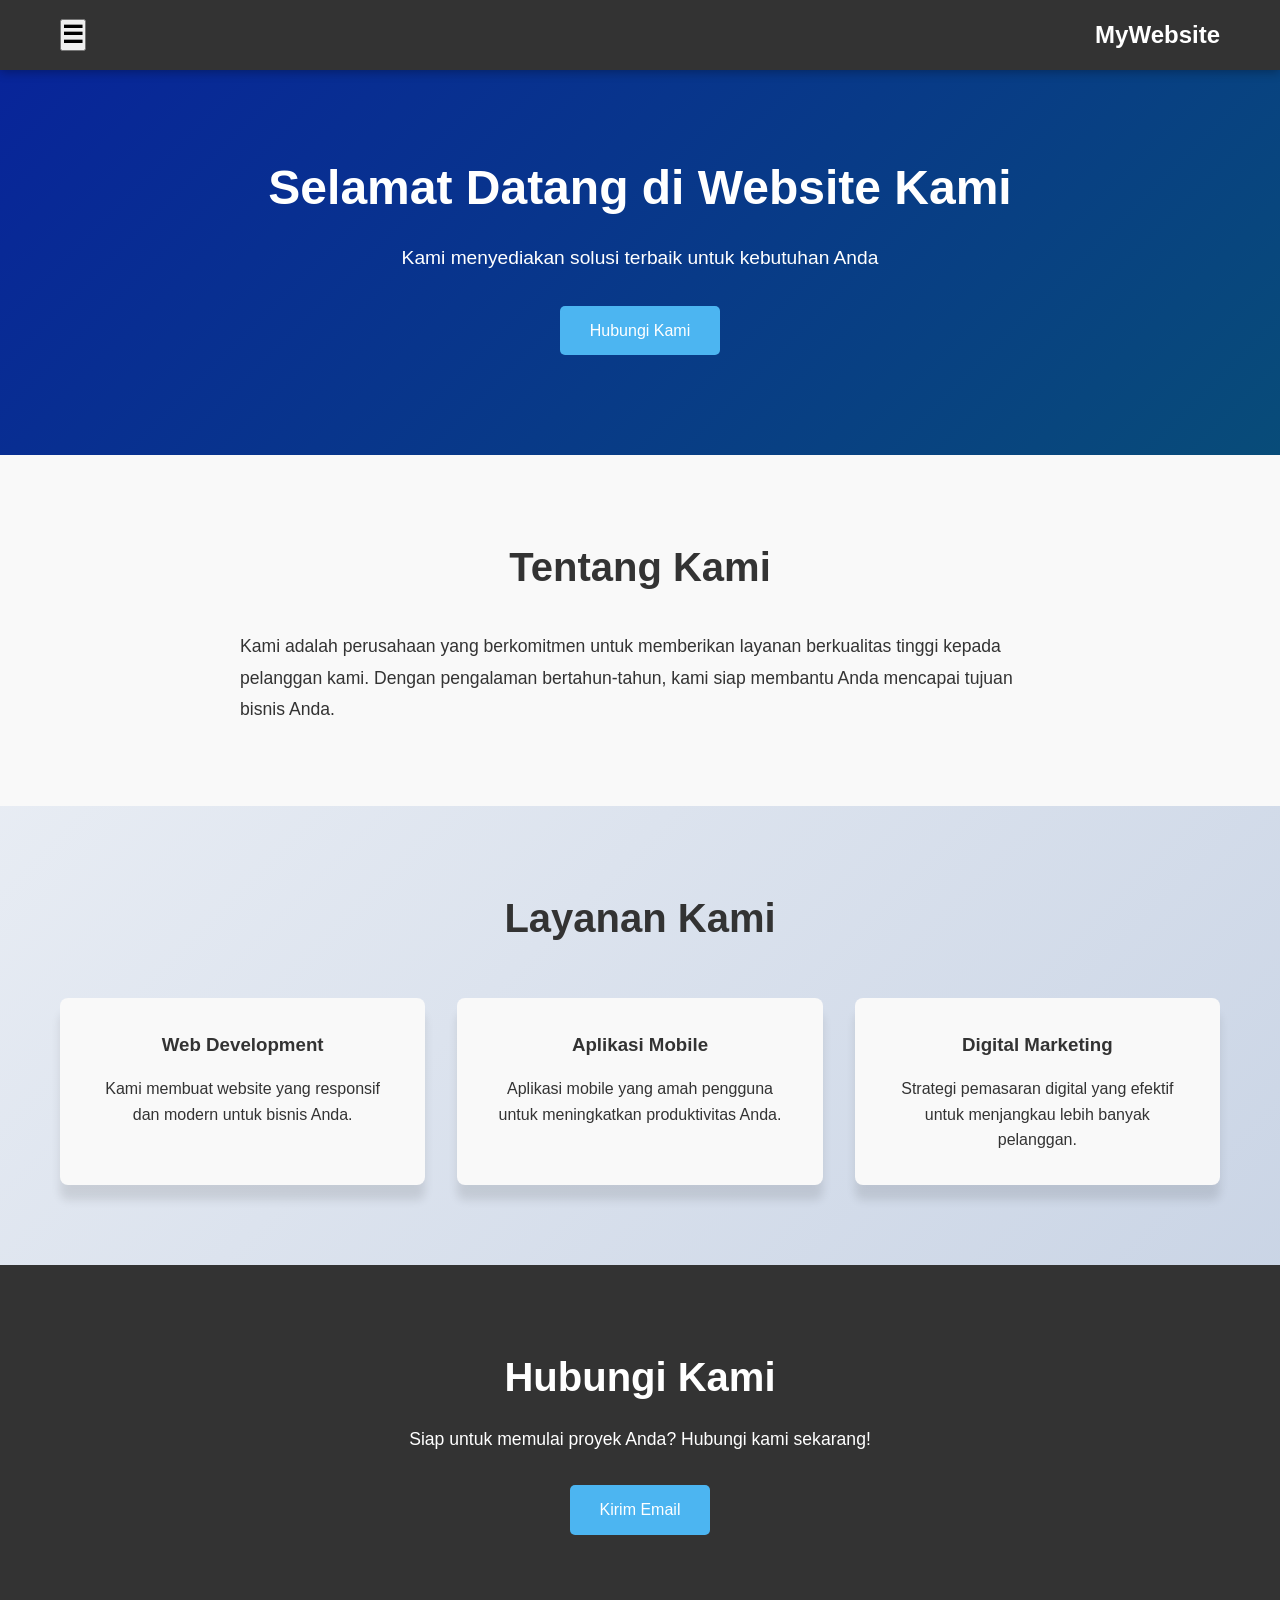
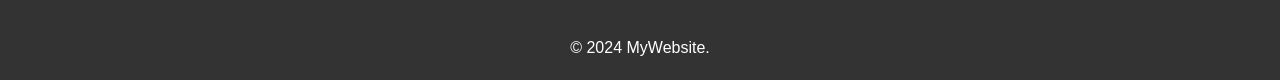
<file: index.html>
<!DOCTYPE html>
<html lang="id">

<head>
    <meta charset="UTF-8">
    <meta name="viewport" content="width=device-width, initial-scale=1.0">
    <title>Landing Page Sederhana</title>
    <link rel="stylesheet" href="index.css">
</head>

<body>
    <header>
        <nav>
            <div class="container">
                <div class="menu">
                    <button onclick="menu.hidden^=1">
                        <h1 class="logo">☰</h1>
                    </button>
                    <ul id="menu" hidden>
                        <a href="#home">Beranda</a>
                        <a href="#about">Tentang</a>
                        <a href="#services">Layanan</a>
                        <a href="#contact">Kontak</a>
                    </ul>
                </div>

                <div>
                    <h1 class="logo">MyWebsite</h1>
                </div>
            </div>
        </nav>
    </header>

    <section id="home" class="box-2">
        <div class="container">
            <h2>Selamat Datang di Website Kami</h2>
            <p>Kami menyediakan solusi terbaik untuk kebutuhan Anda</p>
            <a href="#contact" class="btn">Hubungi Kami</a>
        </div>
    </section>

    <section id="about" class="about">
        <div class="container">
            <h2>Tentang Kami</h2>
            <p>Kami adalah perusahaan yang berkomitmen untuk memberikan layanan berkualitas tinggi kepada pelanggan
                kami. Dengan pengalaman bertahun-tahun, kami siap membantu Anda mencapai tujuan bisnis Anda.</p>
        </div>
    </section>

    <section id="services" class="services">
        <div class="container">
            <h2>Layanan Kami</h2>
            <div class="service-grid">
                <div class="service-item">
                    <h3>Web Development</h3>
                    <p>Kami membuat website yang responsif dan modern untuk bisnis Anda.</p>
                </div>
                <div class="service-item">
                    <h3>Aplikasi Mobile</h3>
                    <p>Aplikasi mobile yang amah pengguna untuk meningkatkan produktivitas Anda.</p>
                </div>
                <div class="service-item">
                    <h3>Digital Marketing</h3>
                    <p>Strategi pemasaran digital yang efektif untuk menjangkau lebih banyak pelanggan.</p>
                </div>
            </div>
        </div>
    </section>

    <section id="contact" class="contact">
        <div class="container">
            <h2>Hubungi Kami</h2>
            <p>Siap untuk memulai proyek Anda? Hubungi kami sekarang!</p>
            <a href="mailto:info@mywebsite.com" class="btn">Kirim Email</a>
        </div>
    </section>

    <footer>
        <div class="container">
            <p>&copy; 2024 MyWebsite.</p>
        </div>
    </footer>
</body>

</html>
</file>
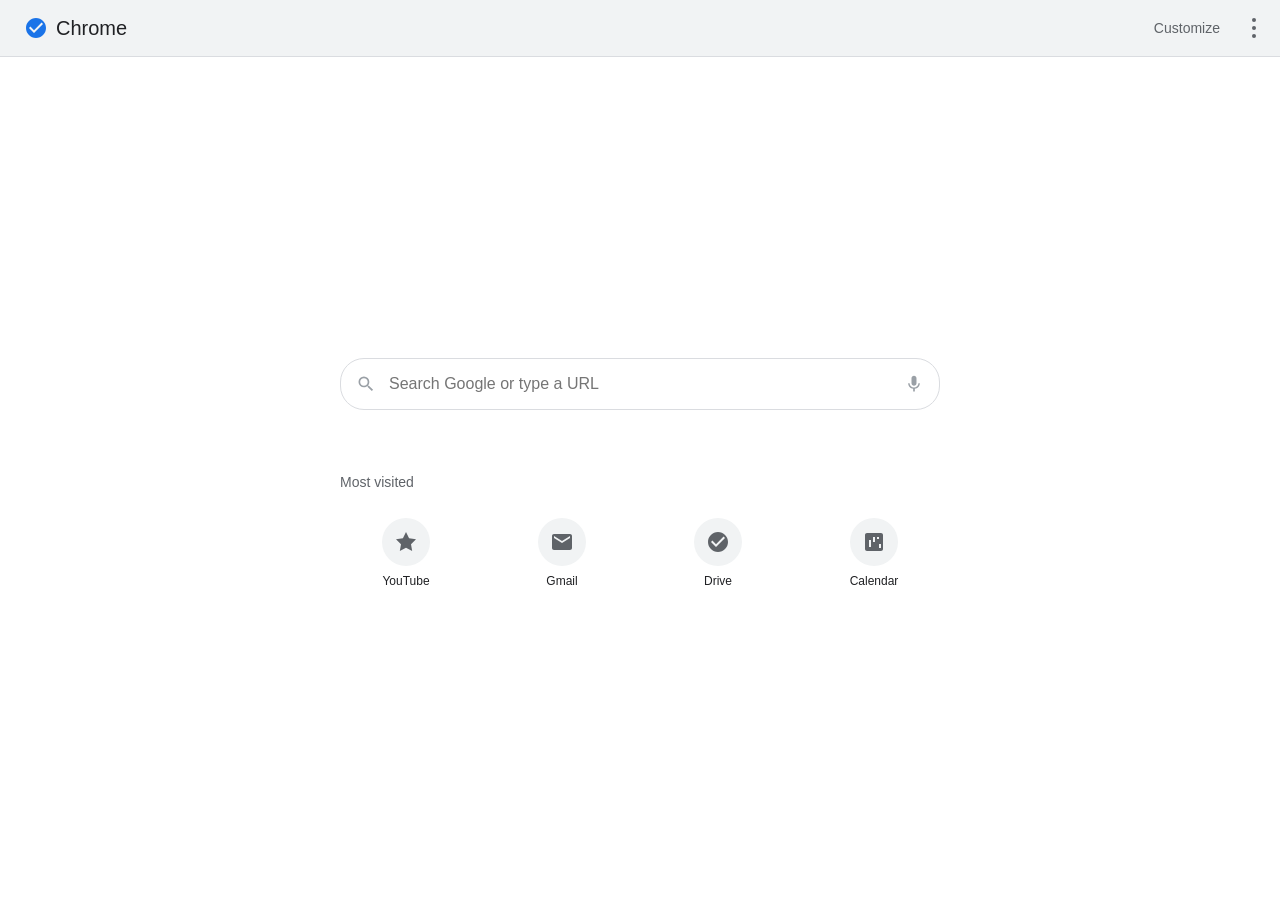
<file: page.html>
<!DOCTYPE html>
<html lang="en">
<head>
    <meta charset="UTF-8">
    <meta name="viewport" content="width=device-width, initial-scale=1.0">
    <title>New Tab</title>
    <link rel="stylesheet" href="page.css">
</head>
<body>
    <div class="chrome-container">
        <header class="chrome-header">
            <div class="chrome-logo">
                <svg viewBox="0 0 24 24" xmlns="http://www.w3.org/2000/svg">
                    <path d="M12 2C6.48 2 2 6.48 2 12s4.48 10 10 10 10-4.48 10-10S17.52 2 12 2zm-2 15l-5-5 1.41-1.41L10 14.17l7.59-7.59L19 8l-9 9z"/>
                </svg>
                <span>Chrome</span>
            </div>
            <div class="header-actions">
                <button class="customize-btn">Customize</button>
                <div class="menu-dots">
                    <span></span>
                    <span></span>
                    <span></span>
                </div>
            </div>
        </header>

        <main class="chrome-main">
            <div class="search-container">
                <div class="search-box">
                    <svg class="search-icon" viewBox="0 0 24 24">
                        <path d="M15.5 14h-.79l-.28-.27A6.471 6.471 0 0 0 16 9.5 6.5 6.5 0 1 0 9.5 16c1.61 0 3.09-.59 4.23-1.57l.27.28v.79l5 4.99L20.49 19l-4.99-5zm-6 0C7.01 14 5 11.99 5 9.5S7.01 5 9.5 5 14 7.01 14 9.5 11.99 14 9.5 14z"/>
                    </svg>
                    <input type="text" placeholder="Search Google or type a URL" class="search-input">
                    <svg class="mic-icon" viewBox="0 0 24 24">
                        <path d="M12 14c1.66 0 2.99-1.34 2.99-3L15 5c0-1.66-1.34-3-3-3S9 3.34 9 5v6c0 1.66 1.34 3 3 3zm5.3-3c0 3-2.54 5.1-5.3 5.1S6.7 14 6.7 11H5c0 3.41 2.72 6.23 6 6.72V21h2v-3.28c3.28-.48 6-3.3 6-6.72h-1.7z"/>
                    </svg>
                </div>
            </div>

            <div class="shortcuts-section">
                <h2>Most visited</h2>
                <div class="shortcuts-grid">
                    <div class="shortcut-item">
                        <div class="shortcut-icon">
                            <svg viewBox="0 0 24 24">
                                <path d="M12 2l3.09 6.26L22 9.27l-5 4.87 1.18 6.88L12 17.77l-6.18 3.25L7 14.14 2 9.27l6.91-1.01L12 2z"/>
                            </svg>
                        </div>
                        <span class="shortcut-label">YouTube</span>
                    </div>
                    <div class="shortcut-item">
                        <div class="shortcut-icon">
                            <svg viewBox="0 0 24 24">
                                <path d="M20 4H4c-1.1 0-1.99.9-1.99 2L2 18c0 1.1.9 2 2 2h16c1.1 0 2-.9 2-2V6c0-1.1-.9-2-2-2zm0 4l-8 5-8-5V6l8 5 8-5v2z"/>
                            </svg>
                        </div>
                        <span class="shortcut-label">Gmail</span>
                    </div>
                    <div class="shortcut-item">
                        <div class="shortcut-icon">
                            <svg viewBox="0 0 24 24">
                                <path d="M12 2C6.48 2 2 6.48 2 12s4.48 10 10 10 10-4.48 10-10S17.52 2 12 2zm-2 15l-5-5 1.41-1.41L10 14.17l7.59-7.59L19 8l-9 9z"/>
                            </svg>
                        </div>
                        <span class="shortcut-label">Drive</span>
                    </div>
                    <div class="shortcut-item">
                        <div class="shortcut-icon">
                            <svg viewBox="0 0 24 24">
                                <path d="M19 3H5c-1.1 0-2 .9-2 2v14c0 1.1.9 2 2 2h14c1.1 0 2-.9 2-2V5c0-1.1-.9-2-2-2zM9 17H7v-7h2v7zm4-5h-2V7h2v5zm4-3h-2V7h2v2zm2 9h-2v-4h2v4z"/>
                            </svg>
                        </div>
                        <span class="shortcut-label">Calendar</span>
                    </div>
                </div>
            </div>
        </main>
    </div>
</body>
</html>
</file>
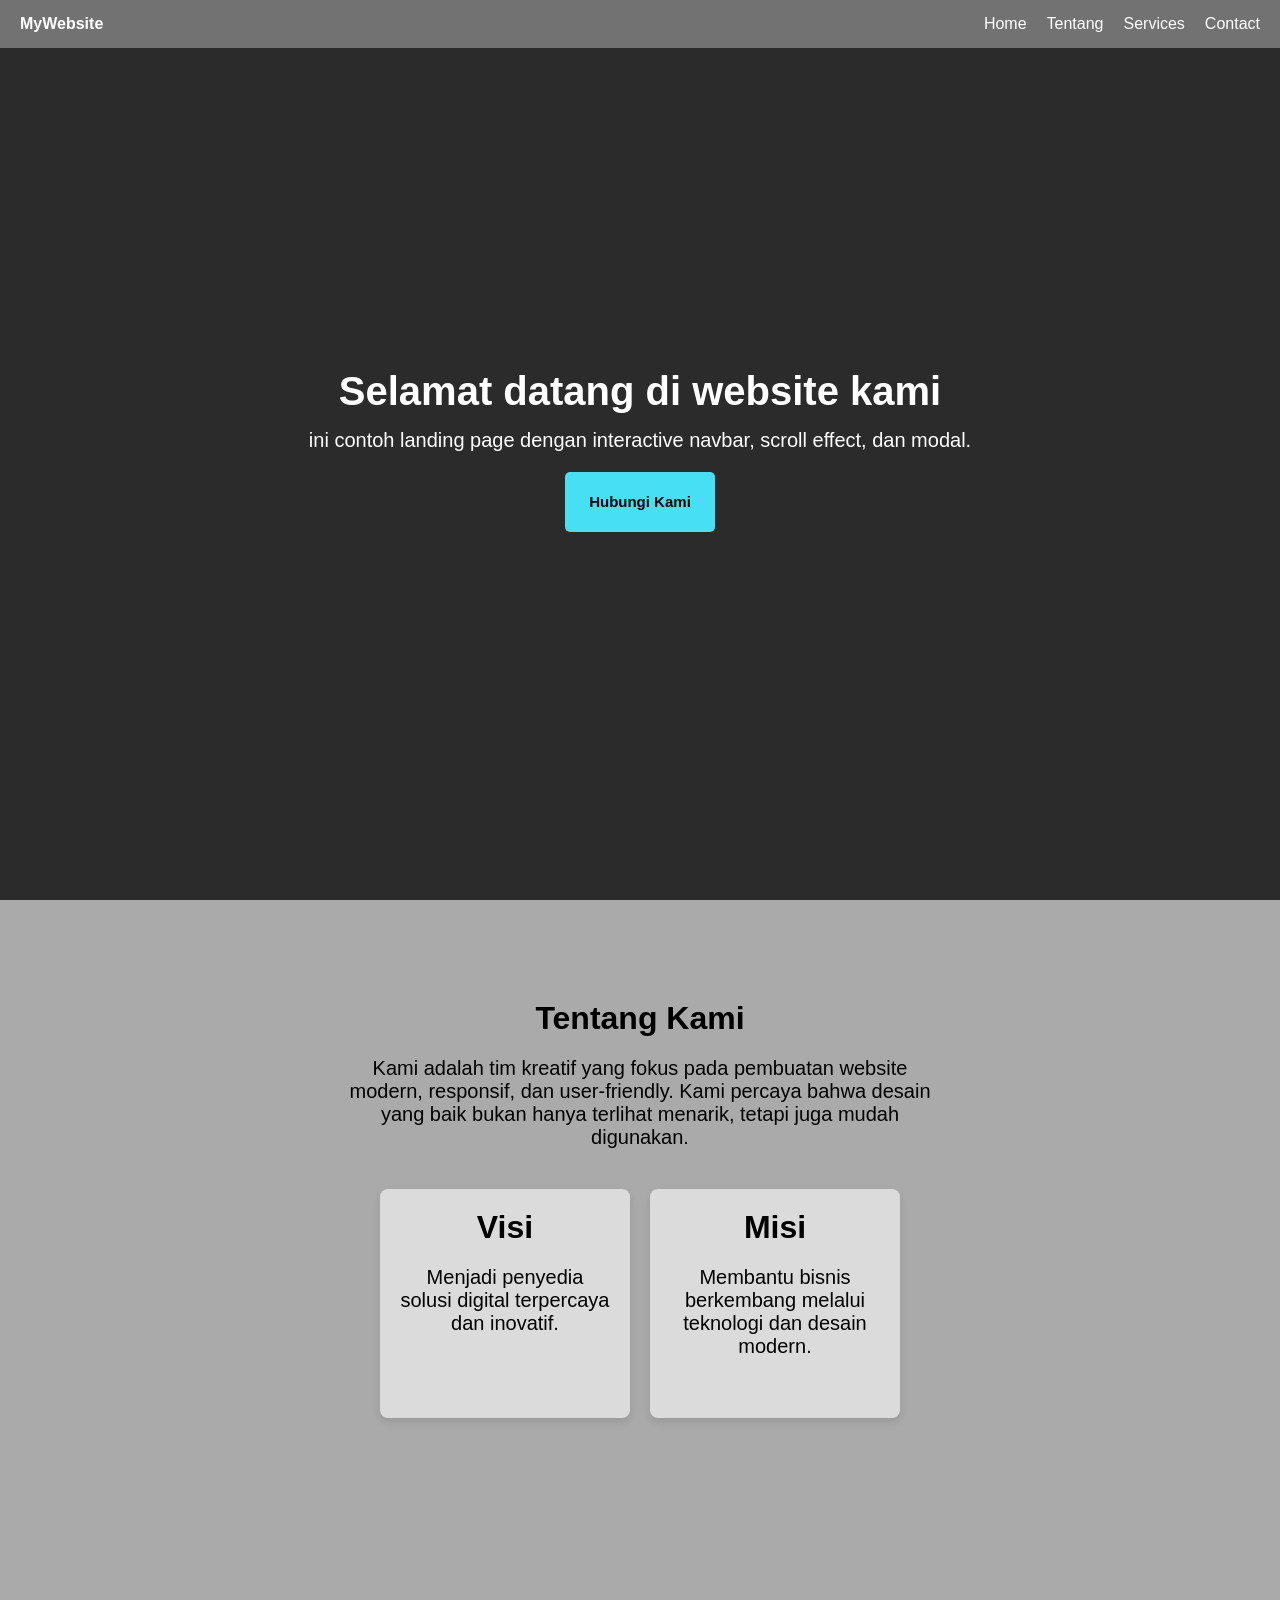
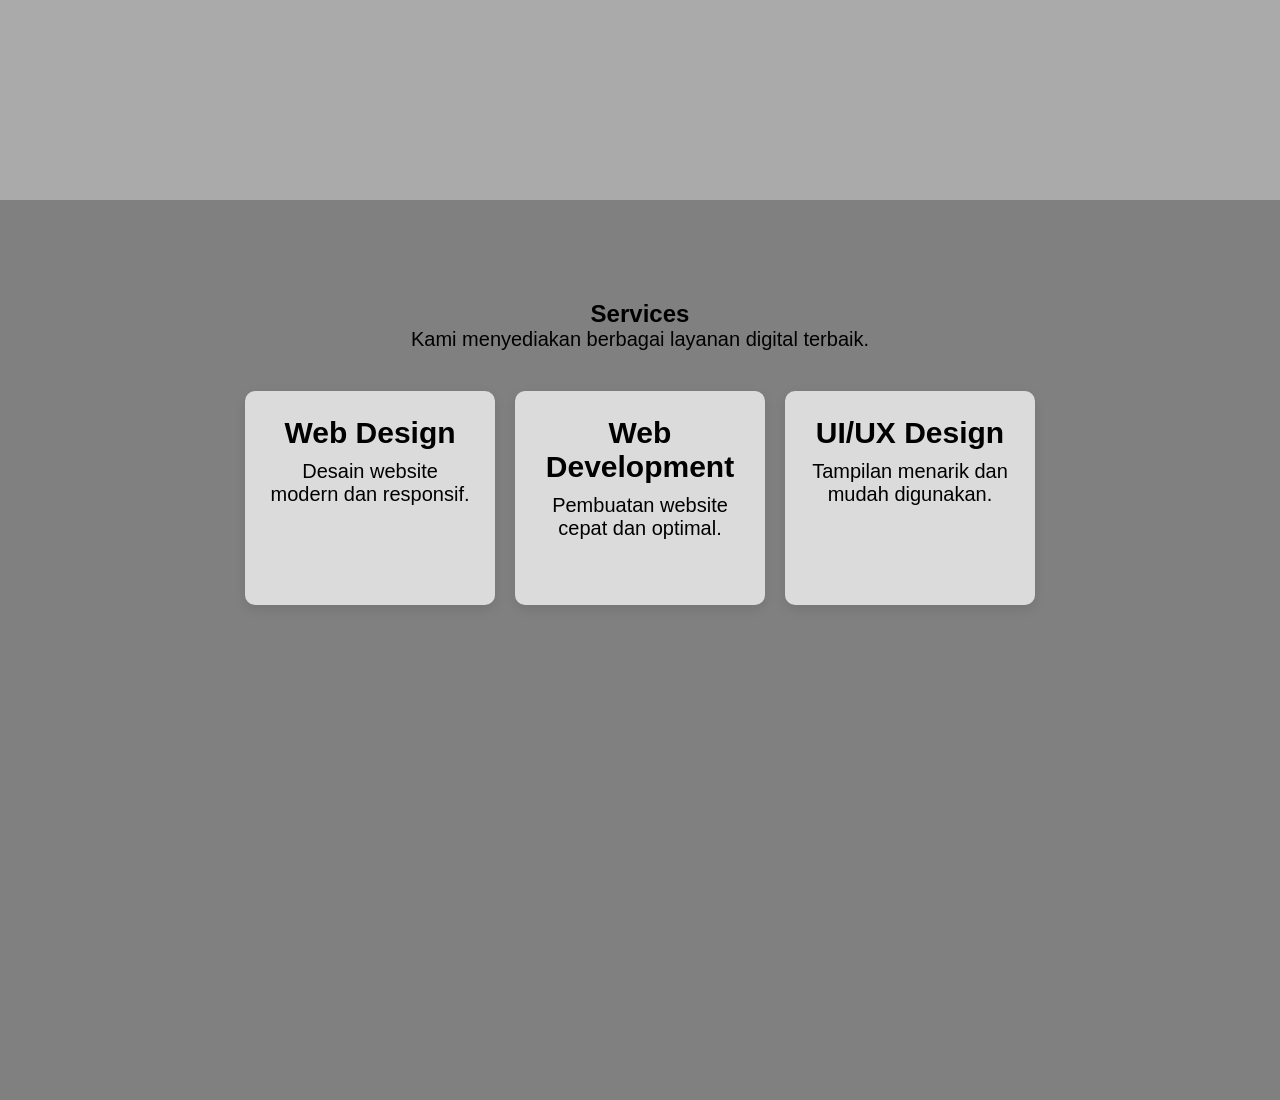
<file: px/index1.html>
<!DOCTYPE html>
<html lang="id">

<head>
    <meta charset="UTF-8">
    <meta name="viewport" content="width=device-width, initial-scale=1.0">
    <title>Navbar Project</title>
    <link rel="stylesheet" href="style.css">
</head>

<body>

    <nav id="navbar">
        <div class="logo">MyWebsite</div>

        <ul class="menu" id="menu">
            <li><a href="#home">Home</a></li>
            <li><a href="#about">Tentang</a></li>
            <li><a href="#services">Services</a></li>
            <li><a href="#" id="openModal">Contact</a></li>
        </ul>

        <div class="hamburger" id="hamburger">☰</div>
    </nav>

    <section id="home" class="home">
        <div class="home-text">
            <h1>Selamat datang di website kami </h1>
            <p>ini contoh landing page dengan interactive navbar, scroll effect, dan modal.</p>
            <button id="openModalBtn">Hubungi Kami</button>
        </div>
    </section>

    <section id="about" class="about">
        <div class="about-container">
            <h2>Tentang Kami</h2>
            <p>
                Kami adalah tim kreatif yang fokus pada pembuatan website modern,
                responsif, dan user-friendly. Kami percaya bahwa desain yang baik
                bukan hanya terlihat menarik, tetapi juga mudah digunakan.
            </p>

            <div class="about-box">
                <div class="box">
                    <h2>Visi</h2>
                    <p>Menjadi penyedia solusi digital terpercaya dan inovatif.</p>
                </div>

                <div class="box">
                    <h2>Misi</h2>
                    <p>Membantu bisnis berkembang melalui teknologi dan desain modern.</p>
                </div>
            </div>
        </div>
    </section>

    <section id="services" class="services">
        <h1>Services</h1>
        <p>Kami menyediakan berbagai layanan digital terbaik.</p>

        <div class="services-container">
            <div class="service-box">
                <h2>Web Design</h2>
                <p>Desain website modern dan responsif.</p>
            </div>

            <div class="service-box">
                <h2>Web Development</h2>
                <p>Pembuatan website cepat dan optimal.</p>
            </div>

            <div class="service-box">
                <h2>UI/UX Design</h2>
                <p>Tampilan menarik dan mudah digunakan.</p>
            </div>
        </div>
    </section>

    <div class="modal" id="modal">
        <div class="modal-content">
            <span class="close" id="closeModal">&times;</span>
            <h2>Hubungi Kami</h2>
            <p>Ini contoh modal sederhanaa</p>
        </div>
    </div>

    <script src="script.js"></script>

</body>

</html>
</file>
<file: index.css>
/* Reset and base styles */
* {
    margin: 0;
    padding: 0;
    box-sizing: border-box;
}

body {
    font-family: Arial, sans-serif;
    line-height: 1.6;
    color: #333;
    scroll-behavior: smooth;
    background: linear-gradient(135deg, #f5f7fa 0%, #c3cfe2 100%);
    min-height: 100vh;
}

.container {
    max-width: 1200px;
    margin: 0 auto;
    padding: 0 20px;
}

/* Navigation */
nav {
    background-color: #333;
    color: white;
    padding: 1rem 0;
    position: fixed;
    width: 100%;
    top: 0;
    z-index: 100;
    box-shadow: 0 2px 10px rgba(0, 0, 0, 0.3);
}

nav .container {
    display: flex;
    justify-content: space-between;
    align-items: center;
}

.logo {
    font-size: 1.5rem;
    font-weight: bold;
}

.box-1 {
    list-style: none;
    display: flex;
}

.box-1 li {
    margin-left: 2rem;
}

.box-1 a {
    color: white;
    text-decoration: none;
    transition: color 0.3s;
}

.box-1 a:hover {
    color: #f4f4f4;
}

/* Hero Section */
.box-2 {
    background: linear-gradient(135deg, #08239b 0%, #084c79 100%);
    color: white;
    padding: 150px 0 100px;
    text-align: center;
}

.box-2 h2 {
    font-size: 3rem;
    margin-bottom: 1rem;
}

.box-2 p {
    font-size: 1.2rem;
    margin-bottom: 2rem;
}

.btn {
    display: inline-block;
    background-color: #4cb5f1;
    color: white;
    padding: 12px 30px;
    text-decoration: none;
    border-radius: 5px;
    transition: background-color 0.3s;
}

.btn:hover {
    background-color: #ff5252;
}

/* About Section */
.about {
    padding: 80px 0;
    background-color: #f9f9f9;
}

.about h2 {
    text-align: center;
    margin-bottom: 2rem;
    font-size: 2.5rem;
}

.about p {
    font-size: 1.1rem;
    line-height: 1.8;
    max-width: 800px;
    margin: 0 auto;
}

/* Services Section */
.services {
    padding: 80px 0;
}

.services h2 {
    text-align: center;
    margin-bottom: 3rem;
    font-size: 2.5rem;
}

.service-grid {
    display: grid;
    grid-template-columns: repeat(auto-fit, minmax(300px, 1fr));
    gap: 2rem;
}

.service-item {
    background-color: #f9f9f9;
    padding: 2rem;
    border-radius: 8px;
    text-align: center;
    box-shadow: 0 15px 10px rgba(0, 0, 0, 0.1);
    transition: transform 0.3s;
}

.service-item:hover {
    transform: translateY(-20px);
}

.service-item h3 {
    margin-bottom: 1rem;
    color: #333;
}

/* Contact Section */
.contact {
    padding: 80px 0;
    background-color: #333;
    color: white;
    text-align: center;
}

.contact h2 {
    margin-bottom: 1rem;
    font-size: 2.5rem;
}

.contact p {
    margin-bottom: 2rem;
    font-size: 1.1rem;
}

/* Footer */
footer {
    background-color: #333;
    color: white;
    text-align: center;
    padding: 20px 0;
}

.menu a{
    flex-direction: column;
    display: block;
    text-decoration: none;
    color: rgb(0, 0, 0);
    padding: 7px;
}

.menu{
    position: relative;
}

#menu{
    position:absolute;
    background-color: gray;
    box-shadow: #333 0px 2px 10px;
    border-radius: 7px;
}

/* Responsive Design */
@media (max-width: 768px) {
    .hero h2 {
        font-size: 2rem;
    }

    .nav-links {
        display: none; /* Simple mobile menu - could be improved with JS */
    }

    .service-grid {
        grid-template-columns: 1fr;
    }
}
</file>
<file: page.css>
/* Reset */
* {
    margin: 0;
    padding: 0;
    box-sizing: border-box;
}

body {
    font-family: 'Roboto', Arial, sans-serif;
    background-color: #ffffff;
    color: #202124;
    height: 100vh;
    overflow: hidden;
}

.chrome-container {
    display: flex;
    flex-direction: column;
    height: 100vh;
}

.chrome-header {
    background-color: #f1f3f4;
    padding: 12px 24px;
    display: flex;
    justify-content: space-between;
    align-items: center;
    border-bottom: 1px solid #dadce0;
}

.chrome-logo {
    display: flex;
    align-items: center;
    font-size: 20px;
    font-weight: 400;
    color: #202124;
}

.chrome-logo svg {
    width: 24px;
    height: 24px;
    margin-right: 8px;
    fill: #1a73e8;
}

.header-actions {
    display: flex;
    align-items: center;
}

.customize-btn {
    background: none;
    border: none;
    color: #5f6368;
    font-size: 14px;
    cursor: pointer;
    padding: 8px 16px;
    border-radius: 4px;
    transition: background-color 0.2s;
}

.customize-btn:hover {
    background-color: #e8eaed;
}

.menu-dots {
    display: flex;
    flex-direction: column;
    margin-left: 16px;
    cursor: pointer;
}

.menu-dots span {
    width: 4px;
    height: 4px;
    background-color: #5f6368;
    border-radius: 50%;
    margin: 2px 0;
}

.chrome-main {
    flex: 1;
    display: flex;
    flex-direction: column;
    justify-content: center;
    align-items: center;
    padding: 0 24px;
}

.search-container {
    width: 100%;
    max-width: 600px;
    margin-bottom: 64px;
}

.search-box {
    position: relative;
    width: 100%;
}

.search-input {
    width: 100%;
    padding: 16px 48px;
    border: 1px solid #dadce0;
    border-radius: 24px;
    font-size: 16px;
    outline: none;
    transition: box-shadow 0.2s;
}

.search-input:focus {
    box-shadow: 0 1px 6px rgba(32, 33, 36, 0.28);
    border-color: #dadce0;
}

.search-icon, .mic-icon {
    position: absolute;
    top: 50%;
    transform: translateY(-50%);
    width: 20px;
    height: 20px;
    fill: #9aa0a6;
}

.search-icon {
    left: 16px;
}

.mic-icon {
    right: 16px;
}

.shortcuts-section {
    width: 100%;
    max-width: 600px;
}

.shortcuts-section h2 {
    font-size: 14px;
    font-weight: 400;
    color: #5f6368;
    margin-bottom: 16px;
    text-align: left;
}

.shortcuts-grid {
    display: grid;
    grid-template-columns: repeat(auto-fit, minmax(120px, 1fr));
    gap: 24px;
}

.shortcut-item {
    display: flex;
    flex-direction: column;
    align-items: center;
    text-decoration: none;
    color: inherit;
    padding: 12px;
    border-radius: 8px;
    transition: background-color 0.2s;
}

.shortcut-item:hover {
    background-color: #f1f3f4;
}

.shortcut-icon {
    width: 48px;
    height: 48px;
    background-color: #f1f3f4;
    border-radius: 50%;
    display: flex;
    align-items: center;
    justify-content: center;
    margin-bottom: 8px;
}

.shortcut-icon svg {
    width: 24px;
    height: 24px;
    fill: #5f6368;
}

.shortcut-label {
    font-size: 12px;
    color: #202124;
    text-align: center;
}

/* Responsive */
@media (max-width: 768px) {
    .chrome-header {
        padding: 8px 16px;
    }

    .chrome-main {
        padding: 0 16px;
    }

    .search-container {
        margin-bottom: 32px;
    }

    .shortcuts-grid {
        grid-template-columns: repeat(2, 1fr);
        gap: 16px;
    }
}
</file>
<file: px/style.css>
*{
    margin: 0;
    padding: 0;
    box-sizing: border-box;
}

html{
    scroll-behavior: smooth;
}

section {
    scroll-margin-top: 80px;
}

body {
    margin: 0;
    font-family: Arial, sans-serif;
}

/* NAVBAR */
nav {
    background: #727272;
    padding: 15px 20px;
    display: flex;
    justify-content: space-between;
    align-items: center;
    position: fixed;
    width: 100%;
    top: 0;
    left: 0;
    transition: 0.3s;
}

nav.scrolled {
    background: black;
    box-shadow: 0 4px 10px rgba(0,0,0,0.4);
}

.logo {
    color: white;
    font-weight: bold;
}

.menu {
    list-style: none;
    display: flex;
    gap: 20px;
}

.menu li a {
    color: white;
    text-decoration: none;
}

.hamburger {
    display: none;
    font-size: 28px;
    color: white;
    cursor: pointer;
}

.home {
    height: 100vh;
    background:rgb(43, 43, 43);
    color: white;
    display: flex;
    justify-content: center;
    align-items: center;
    text-align: center;
    padding-top: 80px; 
}

.home-text h1 {
    font-size: 40px;
    margin-bottom: 15px;
}

.home-text p {
    margin-bottom: 20px;
    font-size: 20px;
    color: white;
}

.home-text button {
    padding: 10px 20px;
    border: none;
    background: #47dff4;
    color: black;
    font-weight: bold;
    cursor: pointer;
    border-radius: 5px;
    transition: 0.3s;
    width: 150px;
    height: 60px;
    font-size: 15px;
}

.home-text button:hover {
    background: rgb(124, 124, 124);
}

#home, #about, #services {
    padding: 100px;
}

/* SERVICES */
.services {
    padding: 80px 20px;
    background:gray;
    text-align: center;
    height: 100vh;
}

.services h2 {
    font-size: 30px;
    margin-bottom: 10px;
}

.services p {
    margin-bottom: 40px;
    font-size: 20px;
}

.services-container {
    display: flex;
    justify-content: center;
    gap: 20px;
    flex-wrap: wrap;
}

.service-box {
    background: rgb(219, 219, 219);
    padding: 25px;
    width: 250px;
    border-radius: 10px;
    box-shadow: 0 4px 12px rgba(0,0,0,0.1);
    transition: 0.3s;
}

.service-box:hover {
    transform: translateY(-10px);
}

/* ABOUT */
.about {
    padding: 80px 20px;
    background:rgb(170, 170, 170);
    text-align: center;
    height: 100vh;
}

.about h2 {
    font-size: 32px;
    margin-bottom: 20px;
}

.about p {
    max-width: 600px;
    margin: 0 auto 40px;
    font-size: 20px;
}

.about-box {
    display: flex;
    justify-content: center;
    gap: 20px;
    flex-wrap: wrap;
}

.box:hover {
    transform: translateY(-10px);
}

.box {
    background: rgb(219, 219, 219);
    padding: 20px;
    width: 250px;
    border-radius: 8px;
    box-shadow: 0 4px 10px rgba(0,0,0,0.1);
    transition: 0.3s;
}

/* MOBILE */
@media (max-width: 768px) {

    .menu {
        display: none;
        flex-direction: column;
        background: #333;
        position: absolute;
        top: 60px;
        right: 0;
        width: 200px;
        padding: 20px;
    }

    .menu.active {
        display: flex;
    }

    .hamburger {
        display: block;
    }
}

/* CONTENT */
.content {
    height: 200vh;
    padding-top: 100px;
    text-align: center;
}

/* MODAL */
.modal {
    display: none;
    position: fixed;
    inset: 0;
    background: rgba(0,0,0,0.5);
    justify-content: center;
    align-items: center;
}

.modal-content {
    background: white;
    padding: 30px;
    width: 300px;
    border-radius: 10px;
    text-align: center;
}

.close {
    position: absolute;
    right: 20px;
    top: 10px;
    font-size: 20px;
    cursor: pointer;
}
</file>
